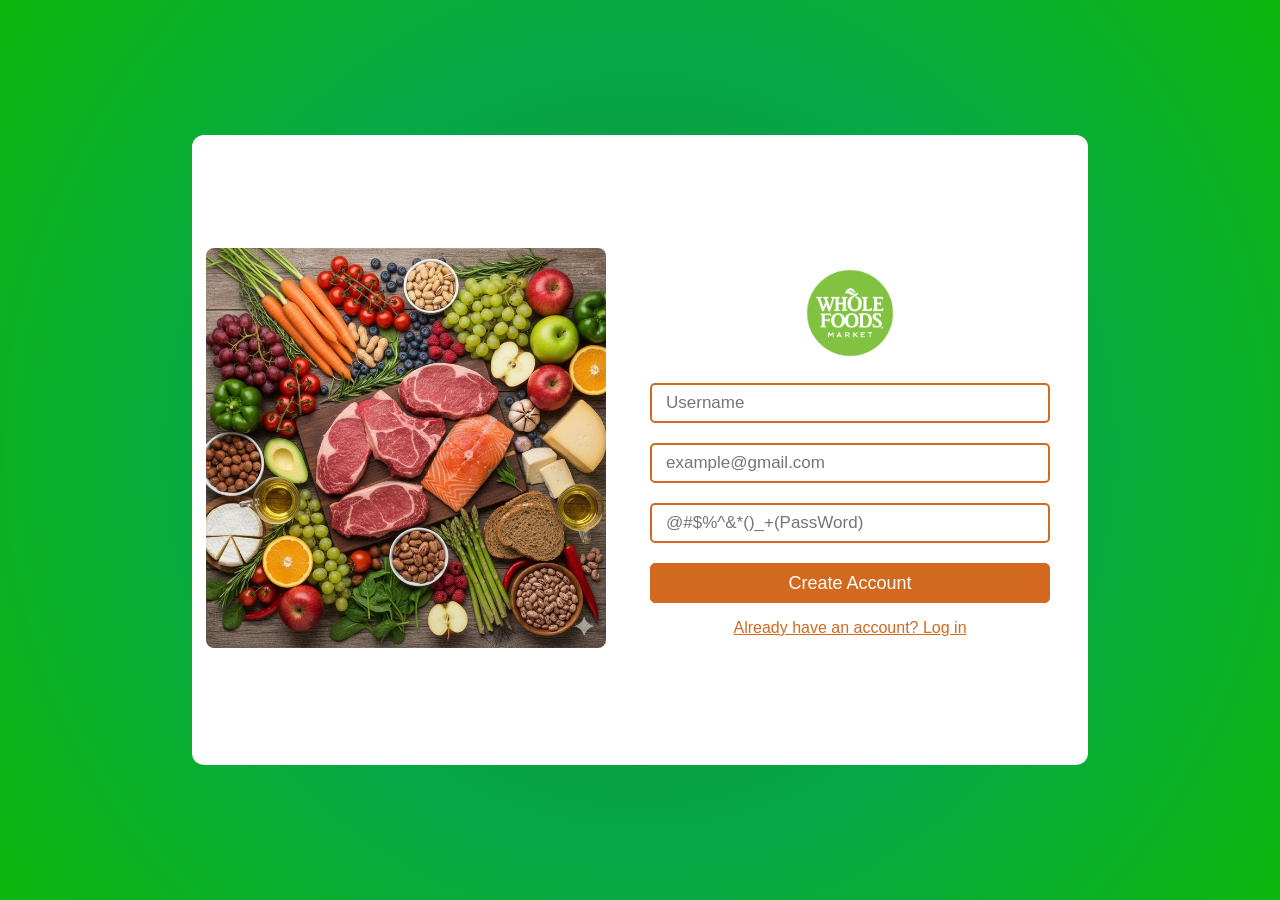
<file: index.html>
<!doctype html>
<html lang="en">
  <head>
    <meta charset="UTF-8" />
    <meta name="viewport" content="width=device-width, initial-scale=1.0" />
    <title>Whole Food Market | Sign Up</title>
    <link rel="icon"  href="logo.png">
    <link rel="stylesheet" href="index.css">
  </head>
  <body>
    <div class="all">
      <div class="main">
        <div class="left">
          <img src="leftSidepic.jpg" alt="leftSidePic" width="400px" height="400px" />
        </div>
        <div class="right">
          <div><img src="logo.png" alt="Logo"  width="100px" height="100px"/></div>
          <div class="inp">
           <form class="inp" id="signupForm">
             <input class="input"
              type="text"
              placeholder="Username"
              id="username"
              name="username" required
            />
            <input class="input"
              type="email"
              placeholder="example@gmail.com"
              id="email"
              name="email" required
            />
            <input class="input"
              type="password"
              placeholder="@#$%^&*()_+(PassWord)"
              id="password"
              name="password" required
            />
            <button class="btn" type="submit" id="createAccount">Create Account</button>
          </form>
          </div>
          <div class="log"><a href="login.html">Already have an account? Log in</a></div>
        </div>
      </div>
    </div>
  </body>

<script src="signUp.js"></script>
</html>
</file>
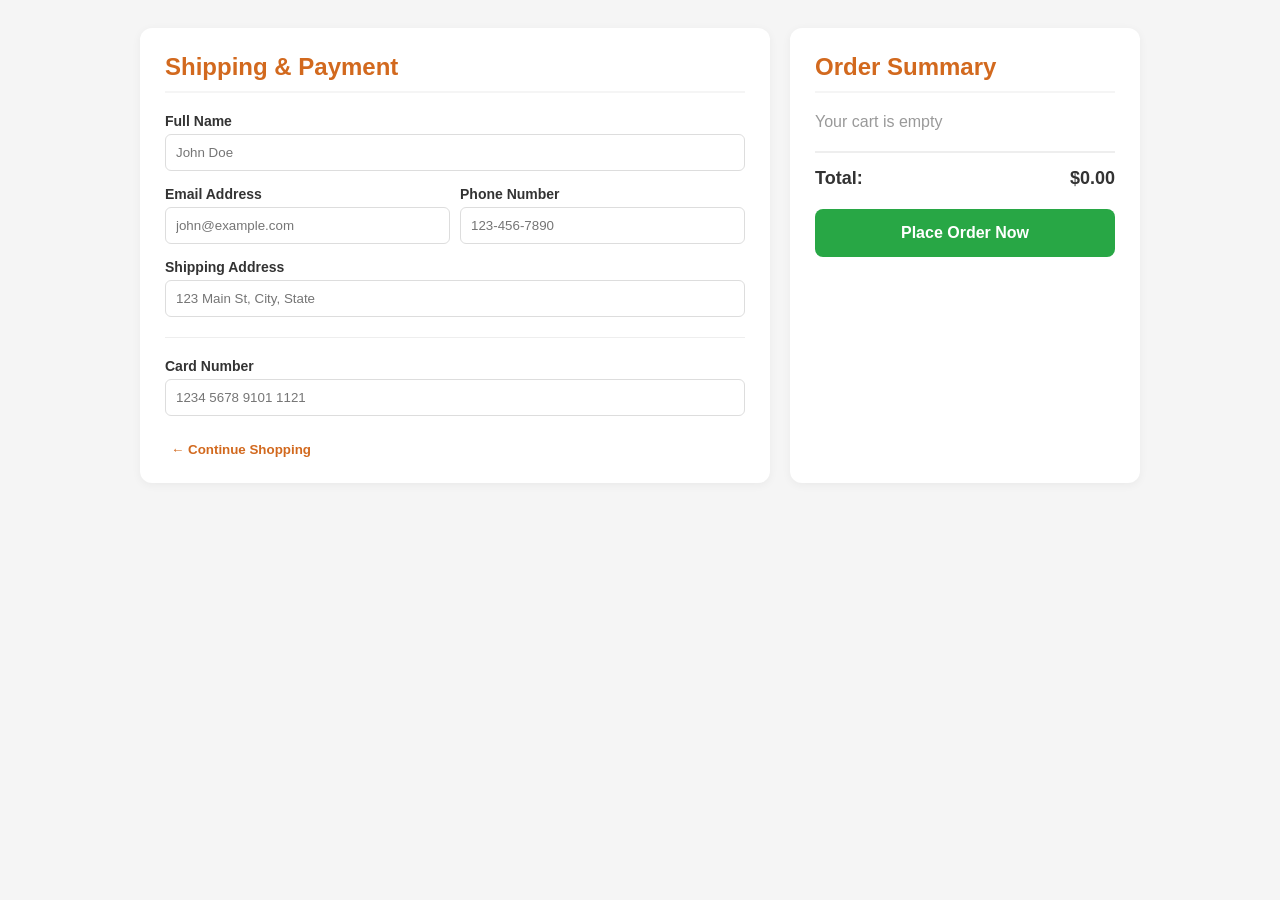
<file: card.html>
<!DOCTYPE html>
<html lang="en">
<head>
    <meta charset="UTF-8">
    <title>Checkout - Whole Foods</title>
    <style>
        body { font-family: 'Segoe UI', Tahoma, Geneva, Verdana, sans-serif; padding: 20px; background: #f5f5f5; color: #333; }
        .checkout-container { max-width: 1000px; margin: 0 auto; display: grid; grid-template-columns: 1fr 350px; gap: 20px; }
        
        /* Left Side: Form */
        .details-section, .cart-section { background: white; padding: 25px; border-radius: 12px; box-shadow: 0 2px 10px rgba(0,0,0,0.05); }
        h2 { margin-top: 0; color: chocolate; border-bottom: 2px solid #f5f5f5; padding-bottom: 10px; }
        
        .form-group { margin-bottom: 15px; }
        label { display: block; margin-bottom: 5px; font-size: 14px; font-weight: bold; }
        input { width: 100%; padding: 10px; border: 1px solid #ddd; border-radius: 6px; box-sizing: border-box; }
        
        /* Right Side: Cart Summary */
        .cart-item { display: flex; align-items: center; gap: 10px; padding: 10px 0; border-bottom: 1px solid #eee; }
        .cart-item img { width: 50px; height: 50px; border-radius: 6px; object-fit: cover; }
        .item-info { flex: 1; }
        .item-info h4 { margin: 0; font-size: 14px; }
        
        .qty-btns { display: flex; align-items: center; gap: 8px; }
        .qty-btns button { padding: 2px 8px; cursor: pointer; background: chocolate; color: white; border: none; border-radius: 4px; }
        
        .total-section { margin-top: 20px; padding-top: 15px; border-top: 2px solid #eee; font-size: 18px; font-weight: bold; display: flex; justify-content: space-between; }
        
        .place-order { background: #28a745; color: white; padding: 15px; width: 100%; border: none; border-radius: 8px; margin-top: 20px; cursor: pointer; font-size: 16px; font-weight: bold; transition: 0.3s; }
        .place-order:hover { background: #218838; }

        @media (max-width: 768px) {
            .checkout-container { grid-template-columns: 1fr; }
        }
    </style>
</head>
<body>

    <div class="checkout-container">
        <!-- FORM SECTION -->
        <div class="details-section">
            <h2>Shipping & Payment</h2>
            <form id="checkout-form">
                <div class="form-group">
                    <label>Full Name</label>
                    <input type="text" id="name" placeholder="John Doe" required>
                </div>
                <div style="display: flex; gap: 10px;">
                    <div class="form-group" style="flex: 1;">
                        <label>Email Address</label>
                        <input type="email" id="email" placeholder="john@example.com" required>
                    </div>
                    <div class="form-group" style="flex: 1;">
                        <label>Phone Number</label>
                        <input type="tel" id="phone" placeholder="123-456-7890" required>
                    </div>
                </div>
                <div class="form-group">
                    <label>Shipping Address</label>
                    <input type="text" id="address" placeholder="123 Main St, City, State" required>
                </div>
                <hr style="border: 0; border-top: 1px solid #eee; margin: 20px 0;">
                <div class="form-group">
                    <label>Card Number</label>
                    <input type="text" id="card" placeholder="1234 5678 9101 1121" required>
                </div>
            </form>
            <button onclick="window.location.href='index.html'" style="background:none; border:none; color: chocolate; cursor:pointer; font-weight:bold; margin-top: 10px;">← Continue Shopping</button>
        </div>

        <!-- CART SUMMARY SECTION -->
        <div class="cart-section">
            <h2>Order Summary</h2>
            <div id="cart-items-list">
                <!-- Items injected here -->
            </div>
            <div class="total-section">
                <span>Total:</span>
                <span>$<span id="grand-total">0.00</span></span>
            </div>
            <button type="button" class="place-order" onclick="placeOrder()">Place Order Now</button>
        </div>
    </div>

    <script>
        let cart = JSON.parse(localStorage.getItem("cart")) || [];

        function renderCheckout() {
            const list = document.getElementById('cart-items-list');
            let total = 0;
            list.innerHTML = cart.length === 0 ? "<p style='color:#999'>Your cart is empty</p>" : "";

            cart.forEach((item, index) => {
                total += item.price * item.quantity;
                list.innerHTML += `
                    <div class="cart-item">
                        <img src="${item.img}" alt="${item.title}">
                        <div class="item-info">
                            <h4>${item.title}</h4>
                            <small>$${item.price.toFixed(2)}</small>
                        </div>
                        <div class="qty-btns">
                            <button onclick="updateQty(${index}, -1)">-</button>
                            <span>${item.quantity}</span>
                            <button onclick="updateQty(${index}, 1)">+</button>
                        </div>
                    </div>
                `;
            });
            document.getElementById('grand-total').innerText = total.toFixed(2);
        }

        function updateQty(index, change) {
            cart[index].quantity += change;
            if (cart[index].quantity <= 0) cart.splice(index, 1);
            localStorage.setItem("cart", JSON.stringify(cart));
            renderCheckout();
        }

        function placeOrder() {
            // 1. Check if cart is empty
            if (cart.length === 0) {
                alert("Your cart is empty!");
                return;
            }

            // 2. Check if form is filled
            const name = document.getElementById('name').value;
            const email = document.getElementById('email').value;
            const phone = document.getElementById('phone').value;
            const address = document.getElementById('address').value;
            const card = document.getElementById('card').value;

            if (!name || !email || !phone || !address || !card) {
                alert("Please fill in all shipping and payment details.");
                return;
            }

            // 3. Success
            alert(`Thank you, ${name}! Your order has been placed successfully. A confirmation will be sent to ${email}.`);
            
            // Clear cart and redirect
            localStorage.removeItem("cart");
            window.location.href = "Home.html";
        }

        renderCheckout();
    </script>
</body>
</html>
</file>
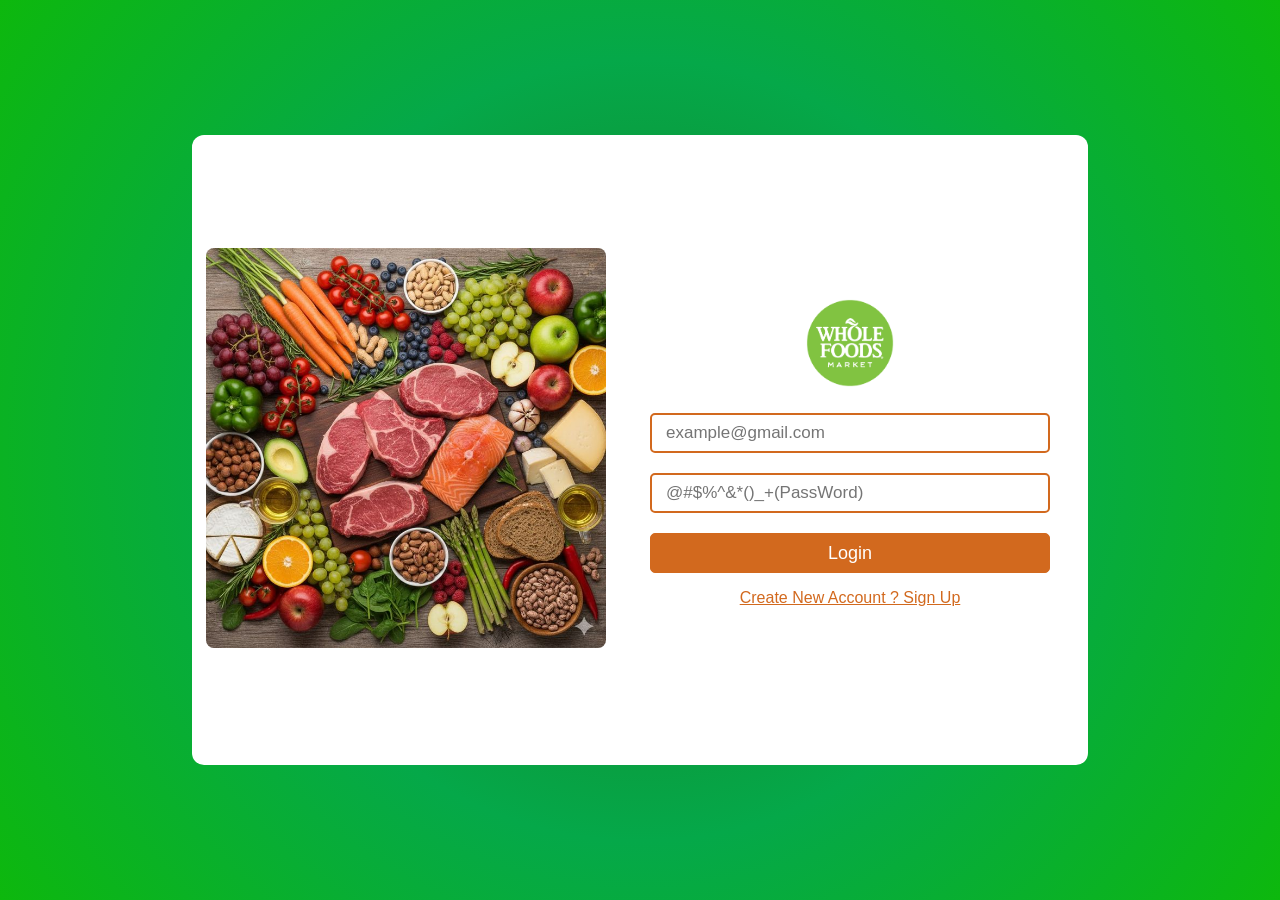
<file: login.html>
<!doctype html>
<html lang="en">
  <head>
    <meta charset="UTF-8" />
    <meta name="viewport" content="width=device-width, initial-scale=1.0" />
    <title>Whole Food Market | Login</title>
    <link rel="icon"  href="logo.png">
    <link rel="stylesheet" href="index.css">
  </head>
  <body>
    <div class="all">
      <div class="main">
        <div class="left">
          <img src="leftSidepic.jpg" alt="leftSidePic" width="400px" height="400px" />
        </div>
        <div class="right">
          <div><img src="logo.png" alt="Logo"  width="100px" height="100px"/></div>
          <div class="inp">
            <form action="" method="get" class="inp" id="loginForm">
            <input class="input"
              type="email"
              placeholder="example@gmail.com"
              id="email"
              name="email" required
            />
            <input class="input"
              type="password"
              placeholder="@#$%^&*()_+(PassWord)"
              id="password"
              name="password" required
            />
            <button class="btn" type="submit" id="createAccount">Login</button> 
            </form>
          </div>
          <div class="log"><a href="index.html">Create New Account ? Sign Up</a></div>
        </div>
      </div>
    </div>
  </body>
<script src="login.js"></script>
</html>
</file>
<file: index.css>
* {
  margin: 0;
  padding: 0;
  box-sizing: border-box;
}

.all {
  display: flex;
  flex-direction: row;
  align-items: center;
  justify-content: center;
  width: 100vw;
  height: 100vh;
  background: radial-gradient(
    circle,
    rgba(22, 128, 39, 1) 0%,
    rgba(5, 168, 73, 1) 50%,
    rgba(13, 184, 13, 1) 100%
  );
}

.main {
  display: flex;
  flex-direction: row;
  align-items: center;
  justify-content: center;
  width: 70vw;
  height: 70vh;
  background-color: #FFFFFF;
  border-radius: 12px;
  gap: 20px;
}
.right {
  display: flex;
  flex-direction: column;
  align-items: center;
  justify-content: center;
  width: 50%;
  height: 100%;
  border-radius: 10px;
  gap: 16px;
}
.inp {
  display: flex;
  flex-direction: column;
  align-items: center;
  gap: 20px;
}

.input {
  width: 400px;
  height: 40px;
  border-radius: 5px;
  border: 2px solid chocolate;
  padding: 14px;
  font-size: 17px;
}

.btn {
  width: 400px;
  height: 40px;
  border-radius: 5px;
  border: solid 1px chocolate;
  font-size: 18px;
  color: white;
  background-color: chocolate;
}

.left img {
    border-radius: 8px;
}

.log a{
    color: chocolate;
    font-family: Arial, Helvetica, sans-serif;
}



/* ── Tablets Landscape (768px – 1023px) ── */
@media (min-width: 768px) and (max-width: 1023px) {
  .all {
    height: auto;
    min-height: 100vh;
    padding: 30px 0;
  }
  .main {
    flex-direction: column;
    width: 88vw;
    height: auto;
    padding: 30px 20px;
    gap: 20px;
  }
  .right {
    width: 100%;
    height: auto;
    gap: 14px;
  }
  .inp {
    gap: 14px;
    width: 100%;
    align-items: center;
  }
  .input,
  .btn {
    width: 420px;
    height: 44px;
    font-size: 16px;
  }
  .left {
    width: 100%;
    display: flex;
    justify-content: center;
  }
  .left img {
    width: 100%;
    max-width: 420px;
    height: 260px;
    object-fit: cover;
    border-radius: 8px;
  }
}

/* ── Tablets Portrait (576px – 767px) ── */
@media (min-width: 576px) and (max-width: 767px) {
  .all {
    height: auto;
    min-height: 100vh;
    padding: 24px 0;
  }
  .main {
    flex-direction: column;
    width: 92vw;
    height: auto;
    padding: 26px 16px;
    gap: 16px;
  }
  .right {
    width: 100%;
    height: auto;
    gap: 12px;
  }
  .inp {
    gap: 12px;
    width: 100%;
    align-items: center;
  }
  .input,
  .btn {
    width: 360px;
    height: 42px;
    font-size: 15px;
  }
  .left {
    width: 100%;
    display: flex;
    justify-content: center;
  }
  .left img {
    width: 100%;
    max-width: 360px;
    height: 220px;
    object-fit: cover;
    border-radius: 8px;
  }
}

/* ── Mobile (380px – 575px) ── */
@media (min-width: 380px) and (max-width: 575px) {
  .all {
    height: auto;
    min-height: 100vh;
    padding: 20px 0;
  }
  .main {
    flex-direction: column;
    width: 94vw;
    height: auto;
    padding: 22px 14px;
    gap: 14px;
    border-radius: 10px;
  }
  .right {
    width: 100%;
    height: auto;
    gap: 10px;
  }
  .inp {
    gap: 10px;
    width: 100%;
    align-items: center;
  }
  .input,
  .btn {
    width: 100%;
    max-width: 320px;
    height: 42px;
    font-size: 14px;
    padding: 10px;
  }
  .left {
    width: 100%;
    display: flex;
    justify-content: center;
  }
  .left img {
    width: 100%;
    max-width: 320px;
    height: 190px;
    object-fit: cover;
    border-radius: 8px;
  }
}

/* ── Small Phones (320px – 379px) ── */
@media (min-width: 320px) and (max-width: 379px) {
  .all {
    height: auto;
    min-height: 100vh;
    padding: 16px 0;
  }
  .main {
    flex-direction: column;
    width: 96vw;
    height: auto;
    padding: 18px 12px;
    gap: 12px;
    border-radius: 8px;
  }
  .right {
    width: 100%;
    height: auto;
    gap: 8px;
  }
  .inp {
    gap: 10px;
    width: 100%;
    align-items: center;
  }
  .input,
  .btn {
    width: 100%;
    max-width: 280px;
    height: 40px;
    font-size: 13px;
    padding: 8px;
  }
  .left {
    width: 100%;
    display: flex;
    justify-content: center;
  }
  .left img {
    width: 100%;
    max-width: 280px;
    height: 170px;
    object-fit: cover;
    border-radius: 8px;
  }
}

 /* ── Very Small Phones (< 320px) ── */
    @media (max-width: 319px) {
      .all {
        height: auto;
        min-height: 100vh;
        padding: 12px;
      }
      .main {
        flex-direction: column;
        width: 100%;
        height: auto;
        border-radius: 10px;
        overflow: hidden;
      }
      .left {
        width: 100%;
        height: 140px;
      }
      .right {
        width: 100%;
        height: auto;
        padding: 16px 12px;
        gap: 10px;
      }
      .inp { gap: 8px; }
      .input,
      .btn {
        max-width: 100%;
        height: 38px;
        font-size: 12px;
      }
    }

    /* ── Small Phones (320px – 379px) ── */
    @media (min-width: 320px) and (max-width: 379px) {
      .all {
        height: auto;
        min-height: 100vh;
        padding: 14px;
      }
      .main {
        flex-direction: column;
        width: 100%;
        height: auto;
        border-radius: 10px;
        overflow: hidden;
      }
      .left {
        width: 100%;
        height: 160px;
      }
      .right {
        width: 100%;
        height: auto;
        padding: 18px 14px;
        gap: 10px;
      }
      .inp { gap: 10px; }
      .input,
      .btn {
        max-width: 100%;
        height: 40px;
        font-size: 13px;
      }
    }

    /* ── Mobile (380px – 575px) ── */
    @media (min-width: 380px) and (max-width: 575px) {
      .all {
        height: auto;
        min-height: 100vh;
        padding: 16px;
      }
      .main {
        flex-direction: column;
        width: 100%;
        height: auto;
        border-radius: 10px;
        overflow: hidden;
      }
      .left {
        width: 100%;
        height: 190px;
      }
      .right {
        width: 100%;
        height: auto;
        padding: 20px 16px;
        gap: 12px;
      }
      .inp { gap: 10px; }
      .input,
      .btn {
        max-width: 100%;
        height: 42px;
        font-size: 14px;
      }
    }

    /* ── Tablets Portrait (576px – 767px) ── */
    @media (min-width: 576px) and (max-width: 767px) {
      .all {
        height: auto;
        min-height: 100vh;
        padding: 20px;
      }
      .main {
        flex-direction: column;
        width: 100%;
        height: auto;
        border-radius: 12px;
        overflow: hidden;
      }
      .left {
        width: 100%;
        height: 220px;
      }
      .right {
        width: 100%;
        height: auto;
        padding: 24px 20px;
        gap: 14px;
      }
      .inp { gap: 12px; }
      .input,
      .btn {
        max-width: 400px;
        height: 42px;
        font-size: 15px;
      }
    }

    @media (min-width: 768px) and (max-width: 1023px) {
      .all {
        height: auto;
        min-height: 100vh;
        padding: 24px;
      }
      .main {
        flex-direction: column;
        width: 90%;
        height: auto;
        border-radius: 12px;
        overflow: hidden;
      }
      .left {
        width: 100%;
        height: 260px;
      }
      .right {
        width: 100%;
        height: auto;
        padding: 28px 24px;
        gap: 14px;
      }
      .inp { gap: 14px; }
      .input,
      .btn {
        max-width: 440px;
        height: 44px;
        font-size: 15px;
      }
    }

    /* ── Small Laptops (1024px – 1279px) ── */
    @media (min-width: 1024px) and (max-width: 1279px) {
      .main {
        width: 90vw;
        height: 78vh;
      }
      .left  { width: 50%; height: 100%; }
      .left img{
        width: 100%;
        height: 100%;
      }
      .right { width: 50%; height: 100%; padding: 24px 20px; gap: 14px; }
      .inp   { gap: 12px; }
      .input,
      .btn   { max-width: 300px; height: 42px; font-size: 14px; }
    }

    /* ── Standard Desktops (1280px – 1439px) ── */
    /* @media (min-width: 1280px) and (max-width: 1439px) {
      .main {
        width: 80vw;
        height: 74vh;
      }
      .left  { width: 50%; height: 100%; }
      .right { width: 50%; height: 100%; padding: 28px 24px; gap: 16px; }
      .inp   { gap: 14px; }
      .input,
      .btn   { max-width: 340px; height: 44px; font-size: 15px; }
    } */

    /* ── Large Desktops (1440px – 1919px) ── */
    @media (min-width: 1440px) and (max-width: 1919px) {
      .main {
        width: 72vw;
        height: 72vh;
        padding: 20px 16px;
      }
      .left  { width: 50%; height: 100%; }
        .left img{
            width: 100%;
            height: 100%;
        }
      .right { width: 50%; height: 100%; padding: 32px 28px; gap: 14px; }
      .inp   { gap: 14px; }
      .input,
      .btn   { max-width: 380px; height: 46px; font-size: 16px; }
    }

    /* ── 4K / Ultra-wide (1920px+) ── */
    @media (min-width: 1920px) {
      .main {
        width: 60vw;
        height: 68vh;
      }
      .left  { width: 50%; height: 100%; }
      .left img{
        width: 100%;
        height: 100%;
      }
      .right { width: 50%; height: 100%; padding: 30px 36px; gap: 10px; }
      .inp   { gap: 18px; 
    }
      .input{
        max-width: 540px;
      }
      .btn   { max-width: 540px; height: 52px; font-size: 18px; }
    }
</file>
